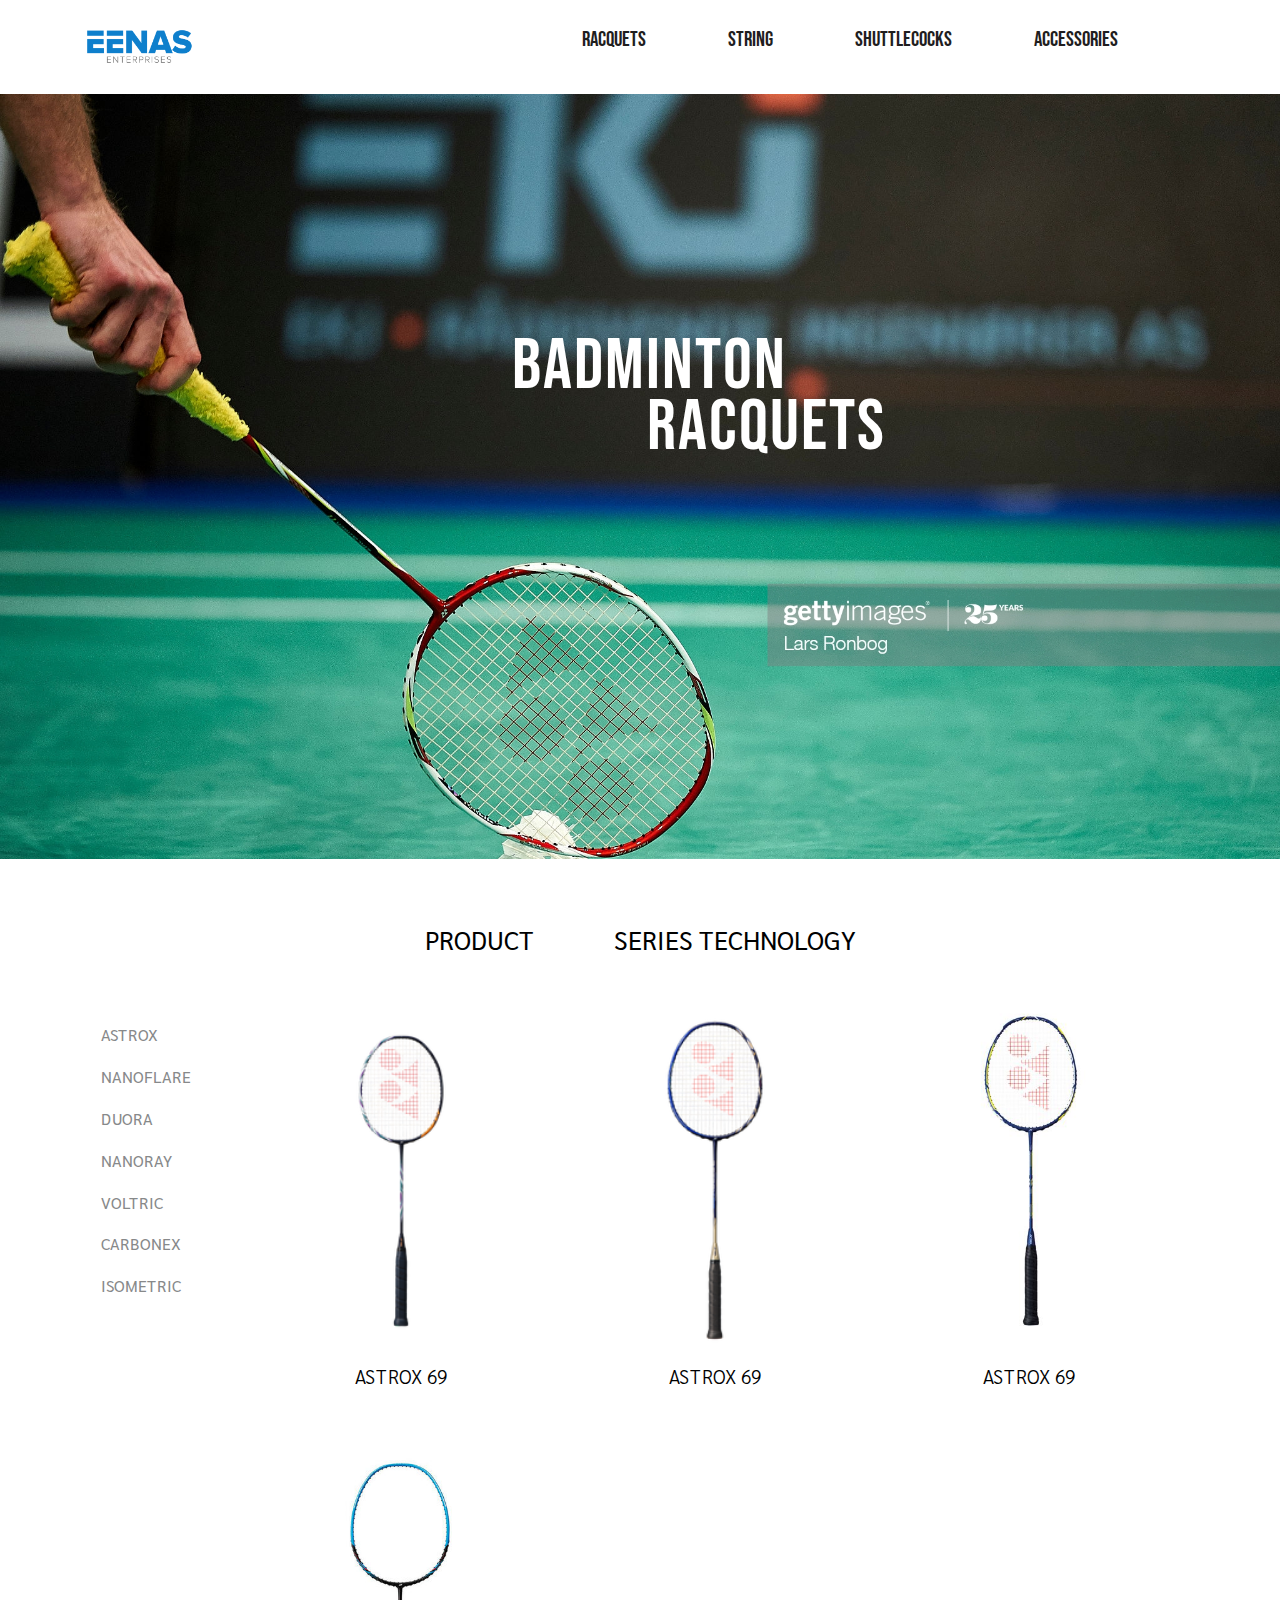
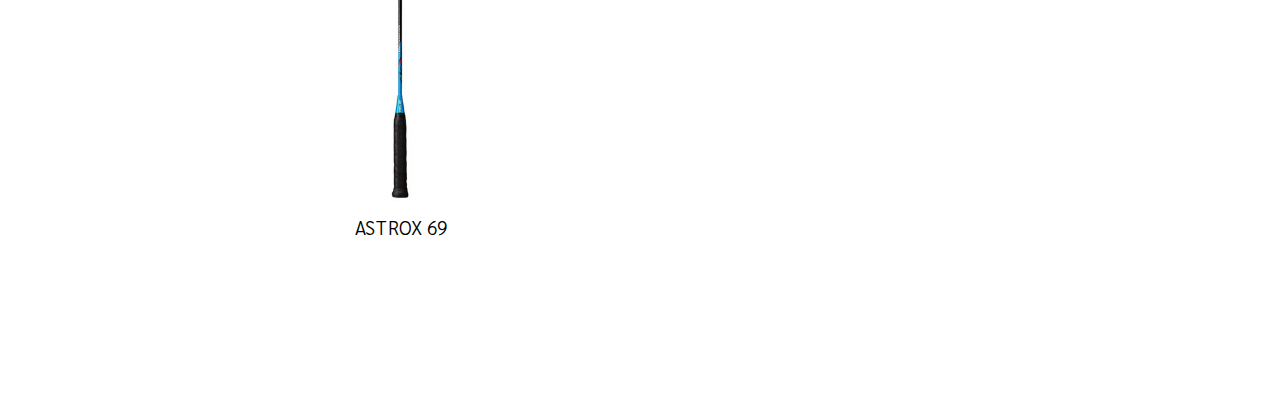
<file: Yonex/astrox.html>
<!DOCTYPE html>
<html lang="en">
<head>
    <meta charset="UTF-8">
    <meta name="viewport" content="width=device-width, initial-scale=1.0">
    <link href="https://fonts.googleapis.com/css2?family=Bebas+Neue&display=swap" rel="stylesheet">
    <link href="https://fonts.googleapis.com/css2?family=Dosis:wght@400;700&family=Sarabun:ital,wght@0,200;0,300;0,400;0,500;0,600;0,700;0,800;1,500;1,700;1,800&display=swap" rel="stylesheet">
    <link rel="stylesheet" href="racquets.css">
    <title>Astrox- Racquets</title>
</head>
<body>
    <div class="container">
        <nav>
            <div class="nav-container">
            <img class="logo" src="images/logo.png" alt="logo">
            <div class="navbar">
                <div class="dropdown">
                <a href="#" class="nav-items" >Racquets</a>
                <div class="dropdown-content">
                    <a href="#">Astrox</a>
                    <a href="#">Nanoray</a>
                    <a href="#">Doura</a>
                    <a href="#">Voltric</a>
                    <a href="#">CaRronex</a>
                    <a href="#">Isometric</a>
                </div>
                </div>
                <a href="#" class="nav-items" >String</a>
                <a href="#" class="nav-items" >ShuttleCocks</a>
                <div class="dropdown">
                    <a href="#" class="nav-items" >Accessories</a>
                    <div class="dropdown-content">
                        <a href="#">Shoes</a>
                        <a href="#">Apparel</a>
                        <a href="#">Accessories</a>
                        <a href="#">Bags</a>
                        
                    </div>
                </div>
            </div>
            </div>
        </nav>

        <header>
            <div class="background">
                <h2 class="bg-title">Badminton <span>Racquets</span> </h2>
            </div>
        </header>

        <section>
            <div class="title ">
            <h2 class="rac-product ">Product</h2>
            <h2 class="technology">Series Technology</h2>
        </div>
                  <div class="items">            
                <ul class="rac-list">
                    <li>
                        <a href="#">Astrox</a>
                    </li>
                    <li>
                        <a href="#">nanoflare</a>
                    </li>
                    <li>
                        <a href="duora.html">duora</a>
                    </li>
                    <li>
                        <a href="#">nanoray</a>
                    </li>
                    <li>
                        <a href="#">voltric</a>
                    </li>
                    <li>
                        <a href="#">carbonex</a>
                    </li>
                    <li>
                        <a href="#">isometric</a>
                    </li>
                </ul>
                
                <div class="racquets-container">
                    <div class="racquet">
                        <img src="images/AS100ZX.png" alt="">
                        <h2 class="name" >Astrox 69</h2>
                    </div>
                    <div class="racquet">
                        <img src="images/AS99.png" alt="">
                        <h2 class="name" >Astrox 69</h2>
                    </div>
                    <div class="racquet">
                        <img src="images/DU88.jpg" alt="">
                        <h2 class="name" >Astrox 69</h2>
                    </div>
                    <div class="racquet">
                        <img src="images/NANO20.jpg" alt="">
                        <h2 class="name" >Astrox 69</h2>
                    </div>
                   
                   
                </div>
            </div>    

        </section>
        

    </div>
    
</body>
</html>
</file>
<file: Yonex/racquets.css>
*{
    padding: 0;
    margin: 0;
    box-sizing: border-box;
    text-decoration: none;
    list-style: none;
}
body{
    height: 2000px;
}
nav{
    
    padding: 1.7rem;
    background-color:white;
   z-index: 100;
}

.nav-container{
    width: 100%;
    max-width: 1120px;
    margin: 0 auto;
   display: flex;
   justify-content: space-between;
}
.navbar{
  width: 700px;
   display: flex;
   justify-content: space-evenly;    
}
.logo{
   width: 120px;
   
}
.nav-items{
   font-size: 1.3rem;
   font-family: 'Bebas Neue', cursive;
   color: rgb(31, 30, 30);
}



.background{
    width: 100%;
    height: 85vh;
    background: url(images/racquet-bg.jpg) center no-repeat;
    background-size: cover;
    position: relative;
}
.bg-title{
    color: white;
    position: absolute;
    top: 30%;
    left: 40%;
    font-size: 4.5rem;
    font-family: 'Bebas Neue', cursive;
    letter-spacing: 2px;
    font-weight: 200;

}
.bg-title span{
    position: absolute;
    top: 70%;
    left: 49%;
}

section{
    margin-top: 4rem;
}

.title{
    display: flex;
    width: 100%;
    justify-content: center;    
}
.title h2{
    font-size: 1.6rem;
    font-family: 'Sarabun', sans-serif;
    text-transform: uppercase;
    font-weight: 400;
}
.technology{
    margin-left: 5rem;
}
.items{
    width: 100%;
    max-width: 1120px;
    margin: 0 auto;
    margin-top: 3rem;
    display: flex;
}
.rac-list li{
    margin: 1.3rem;
}
.rac-list li a{
    font-size: 1rem;
    font-family: 'Sarabun', sans-serif;
    text-transform: uppercase;
    color: #87898a;
    transition: all 0.5s ease;
    text-decoration:underline;
    text-decoration-color: transparent;
    
}
.rac-list li a:hover{
    color:#575a47;
    text-decoration-color: #575a47;
}
.racquets-container{
   
    display: flex;
 justify-content: center;
 display: grid;
 grid-template-columns: 1fr 1fr 1fr;
 grid-row-gap: 6rem;

}
.racquet{
    width: 240px;
    height: 300px;
    margin-left: 4rem;
   
    width: 250px;
    height: 355px;
    text-align: center;
    transition: transform 0.5s;    
}
.racquet img{
width: 100%;
height: 100%;
object-fit: cover;
}
.racquet:hover{
    box-shadow: 0px 0px 3px 2px rgba(177, 173, 173, 0.3);
    transform: scale(1.1);
    border-radius: 3px;
}
.name{
   padding-bottom: 1rem;
   font-size: 1.2rem;
   font-family: 'Sarabun', sans-serif;
   text-transform: uppercase;
   font-weight: 300;
}

.dropdown{
    position: relative;
}

.dropdown-content{
    width: 7rem;
    height: auto;
    background-color: white;
    position: absolute;
    top: 4.2rem;
    left: -0.5rem;
   opacity: 0; 
   transition:all 1s ease;
border-radius: 3px;
z-index: 1;


}
.dropdown-content a{
    padding-left: 1rem;
    padding-top:1rem ;
    line-height: 3rem;
    font-size: 1.3rem;
    font-family: 'Bebas Neue', cursive;
    font-weight: 300;
    text-transform: uppercase;
    color: black;
    letter-spacing: 0.5px; 
    text-decoration:underline;
    text-decoration-color: transparent;
    transition: all 0.3s ease-in-out;
   


}
.dropdown-content a:hover{
    color:#3867d6;
    text-decoration-color: #3867d6;
}
 .dropdown:hover .dropdown-content {
   opacity: 1;   
}
</file>
